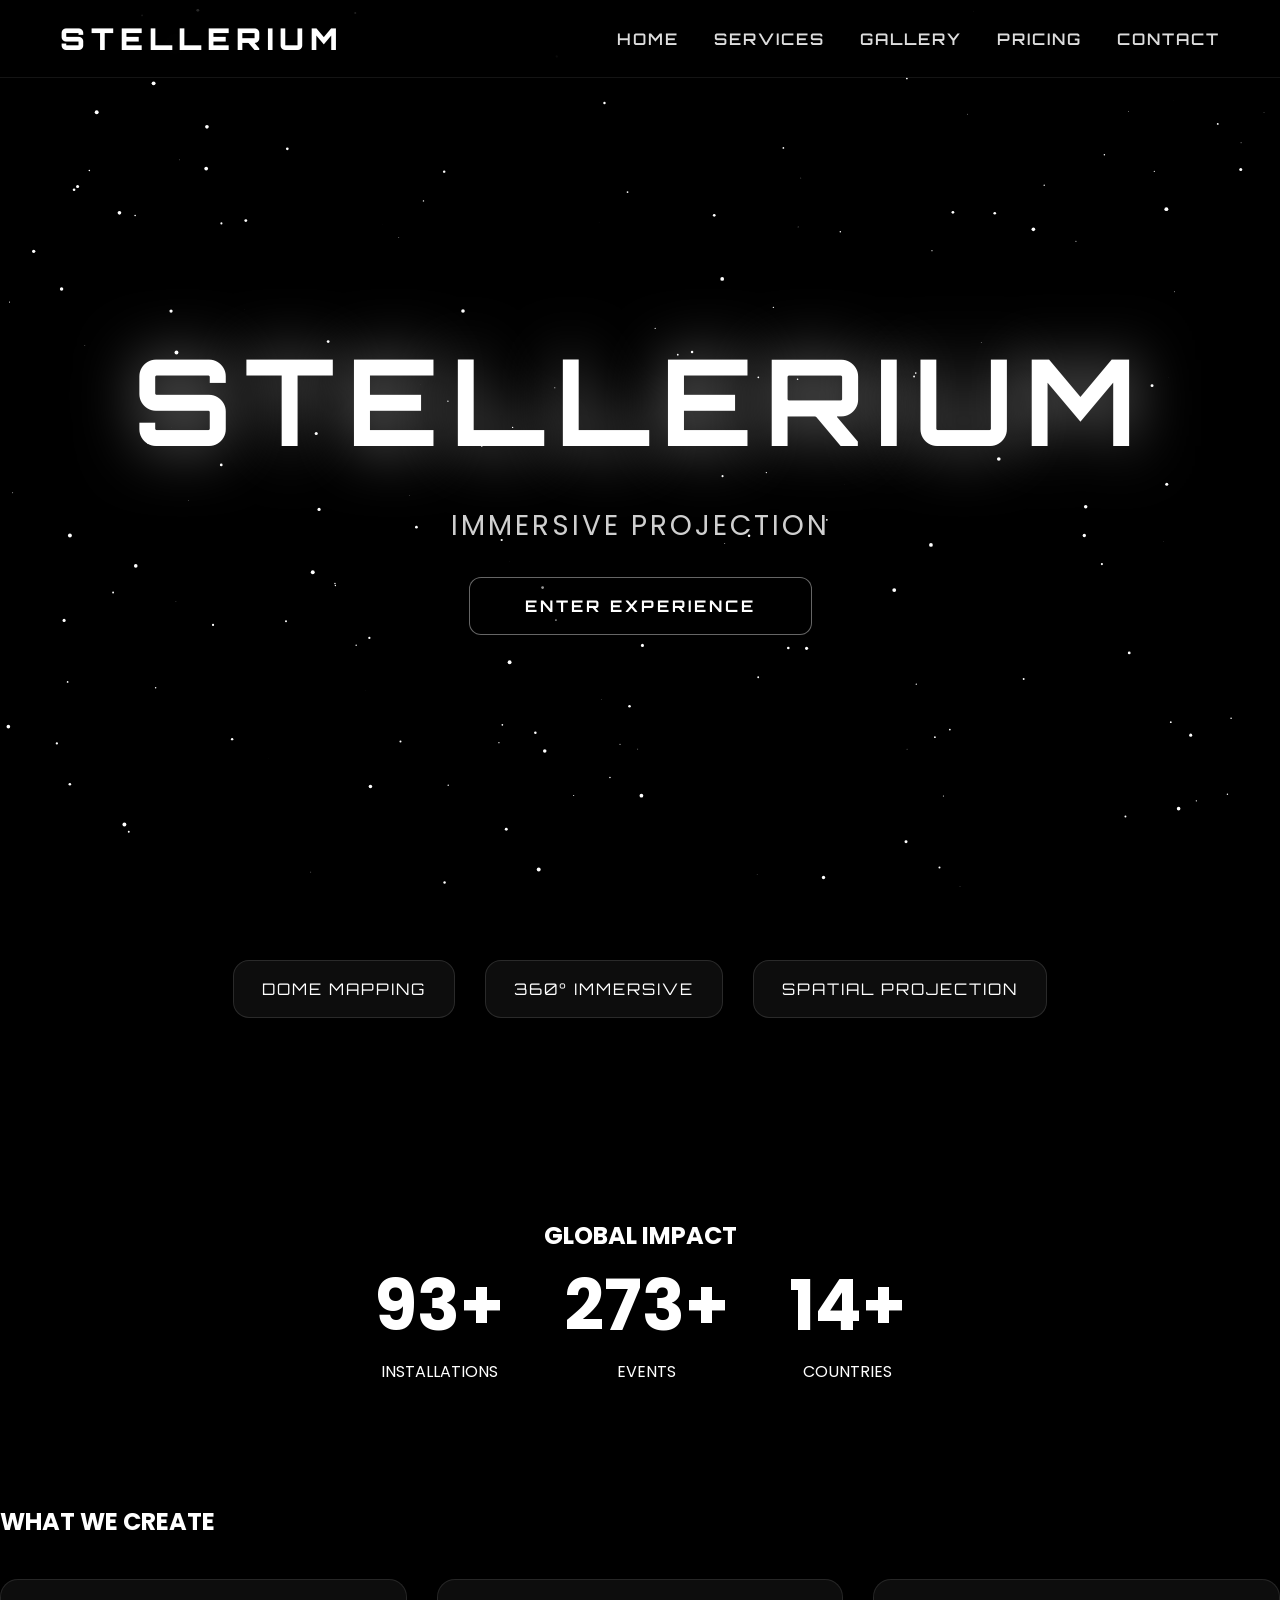
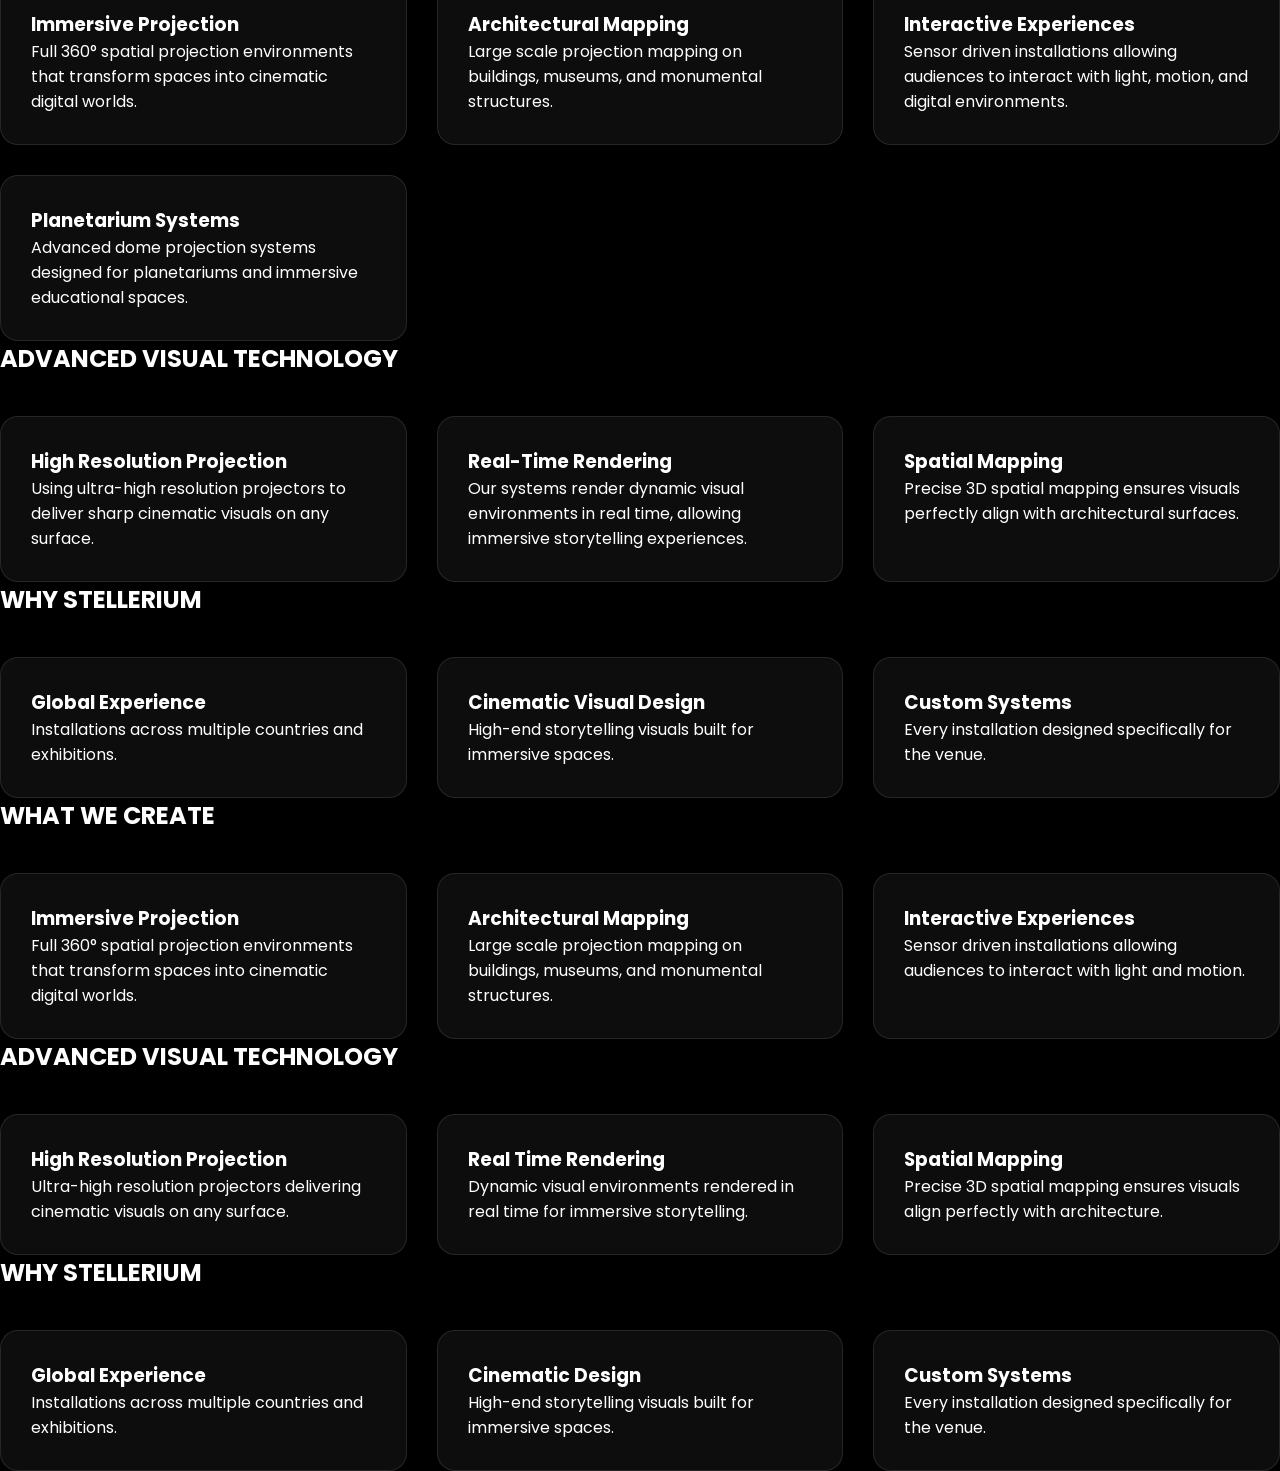
<file: index.html>
<!DOCTYPE html>
<html lang="en">
<head>
    <title>STELLERIUM | Futuristic Projection Mapping</title>

    <meta charset="UTF-8">
    <meta name="viewport" content="width=device-width, initial-scale=1.0">

    <!-- Google Fonts -->
    <link href="https://fonts.googleapis.com/css2?family=Orbitron:wght@400;700;900&family=Poppins:wght@300;400;500&display=swap" rel="stylesheet">

    <!-- Main Stylesheet -->
    <link rel="stylesheet" href="style.css">
</head>

<body>

<!-- Progress Bar -->
<div id="progressBar"></div>

<!-- Mouse Glow -->
<div class="cursor-glow" id="glow"></div>

<!-- Background Video -->
<video autoplay muted loop class="video-bg">
    <source src="BG1.mp4" type="video/mp4">
</video>

<!-- Dark Overlay -->
<div class="home-overlay"></div>

<!-- Star Canvas -->
<canvas id="stars"></canvas>

<header>
    <div class="nav">
        <div class="logo">STELLERIUM</div>
        <nav>
            <a href="index.html">HOME</a>
            <a href="services.html">SERVICES</a>
            <a href="gallery.html">GALLERY</a>
            <a href="pricing.html">PRICING</a>
            <a href="contact.html">CONTACT</a>
        </nav>
    </div>
</header>

<!-- HERO -->
<section class="hero">
    <div class="hero-content">
        <h1>STELLERIUM</h1>
        <div class="typing" id="typing"></div>
        <a href="services.html" class="btn">ENTER EXPERIENCE</a>
    </div>
</section>

<!-- Floating Glass Panels -->
<div class="floating">
    <div class="glass">DOME MAPPING</div>
    <div class="glass">360° IMMERSIVE</div>
    <div class="glass">SPATIAL PROJECTION</div>
</div>

<!-- Stats -->
<section class="stats reveal">
    <h2>GLOBAL IMPACT</h2>
    <div class="stat-grid">
        <div class="stat">
            <h3 id="count1">0</h3>
            <p>INSTALLATIONS</p>
        </div>
        <div class="stat">
            <h3 id="count2">0</h3>
            <p>EVENTS</p>
        </div>
        <div class="stat">
            <h3 id="count3">0</h3>
            <p>COUNTRIES</p>
        </div>
    </div>
</section>

<script src="./script.js"></script>

</body>
</html>
<section class="features-section reveal">

<h2 class="section-title">WHAT WE CREATE</h2>

<div class="features-grid">

<div class="feature-card">
<h3>Immersive Projection</h3>
<p>
Full 360° spatial projection environments that transform spaces
into cinematic digital worlds.
</p>
</div>

<div class="feature-card">
<h3>Architectural Mapping</h3>
<p>
Large scale projection mapping on buildings, museums,
and monumental structures.
</p>
</div>

<div class="feature-card">
<h3>Interactive Experiences</h3>
<p>
Sensor driven installations allowing audiences to interact
with light, motion, and digital environments.
</p>
</div>

<div class="feature-card">
<h3>Planetarium Systems</h3>
<p>
Advanced dome projection systems designed for planetariums
and immersive educational spaces.
</p>
</div>

</div>

</section>
<section class="technology-section reveal">

<h2 class="section-title">ADVANCED VISUAL TECHNOLOGY</h2>

<div class="tech-content">

<div class="tech-block">
<h3>High Resolution Projection</h3>
<p>
Using ultra-high resolution projectors to deliver
sharp cinematic visuals on any surface.
</p>
</div>

<div class="tech-block">
<h3>Real-Time Rendering</h3>
<p>
Our systems render dynamic visual environments in real time,
allowing immersive storytelling experiences.
</p>
</div>

<div class="tech-block">
<h3>Spatial Mapping</h3>
<p>
Precise 3D spatial mapping ensures visuals perfectly align
with architectural surfaces.
</p>
</div>

</div>

</section>
<section class="why-section reveal">

<h2 class="section-title">WHY STELLERIUM</h2>

<div class="why-grid">

<div class="why-card">
<h3>Global Experience</h3>
<p>Installations across multiple countries and exhibitions.</p>
</div>

<div class="why-card">
<h3>Cinematic Visual Design</h3>
<p>High-end storytelling visuals built for immersive spaces.</p>
</div>

<div class="why-card">
<h3>Custom Systems</h3>
<p>Every installation designed specifically for the venue.</p>
</div>

</div>

</section>

<!-- ================= WHAT WE CREATE ================= -->

<section class="features-section">

<h2 class="section-title">WHAT WE CREATE</h2>

<div class="features-grid">

<div class="feature-card">
<h3>Immersive Projection</h3>
<p>Full 360° spatial projection environments that transform spaces into cinematic digital worlds.</p>
</div>

<div class="feature-card">
<h3>Architectural Mapping</h3>
<p>Large scale projection mapping on buildings, museums, and monumental structures.</p>
</div>

<div class="feature-card">
<h3>Interactive Experiences</h3>
<p>Sensor driven installations allowing audiences to interact with light and motion.</p>
</div>

</div>

</section>



<!-- ================= ADVANCED TECHNOLOGY ================= -->

<section class="technology-section">

<h2 class="section-title">ADVANCED VISUAL TECHNOLOGY</h2>

<div class="tech-content">

<div class="tech-block">
<h3>High Resolution Projection</h3>
<p>Ultra-high resolution projectors delivering cinematic visuals on any surface.</p>
</div>

<div class="tech-block">
<h3>Real Time Rendering</h3>
<p>Dynamic visual environments rendered in real time for immersive storytelling.</p>
</div>

<div class="tech-block">
<h3>Spatial Mapping</h3>
<p>Precise 3D spatial mapping ensures visuals align perfectly with architecture.</p>
</div>

</div>

</section>



<!-- ================= WHY STELLERIUM ================= -->

<section class="why-section">

<h2 class="section-title">WHY STELLERIUM</h2>

<div class="why-grid">

<div class="why-card">
<h3>Global Experience</h3>
<p>Installations across multiple countries and exhibitions.</p>
</div>

<div class="why-card">
<h3>Cinematic Design</h3>
<p>High-end storytelling visuals built for immersive spaces.</p>
</div>

<div class="why-card">
<h3>Custom Systems</h3>
<p>Every installation designed specifically for the venue.</p>
</div>

</div>

</section>
</file>
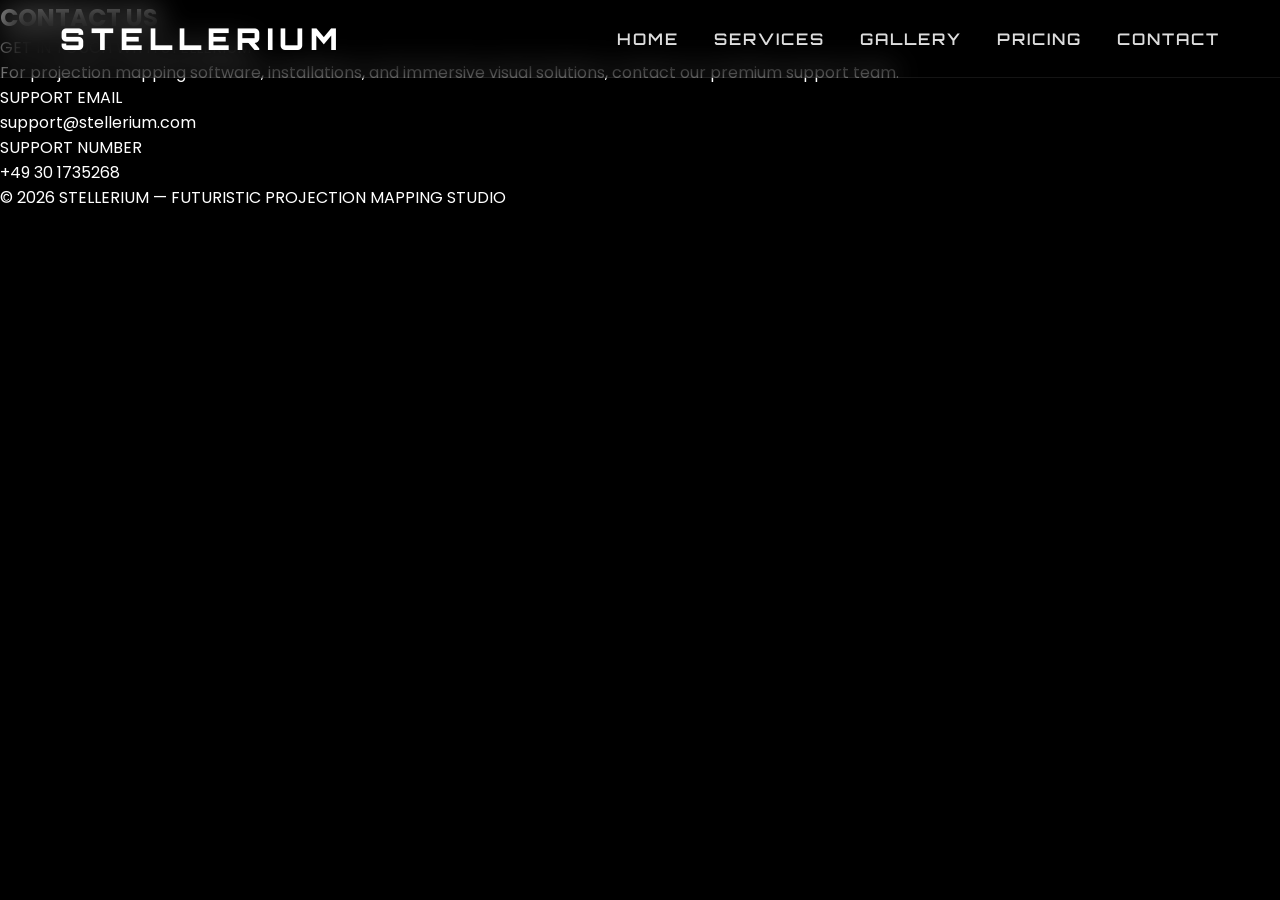
<file: contact.html>
<!DOCTYPE html>
<html lang="en">
<head>
    <title>Contact | STELLERIUM</title>

    <meta charset="UTF-8">
    <meta name="viewport" content="width=device-width, initial-scale=1.0">

    <!-- Google Fonts -->
    <link href="https://fonts.googleapis.com/css2?family=Orbitron:wght@400;700;900&family=Poppins:wght@300;400;500&display=swap" rel="stylesheet">

    <!-- Main Stylesheet -->
    <link rel="stylesheet" href="style.css">
</head>

<body>

<header>
    <div class="nav">
        <div class="logo">STELLERIUM</div>
        <nav>
            <a href="index.html">HOME</a>
            <a href="services.html">SERVICES</a>
            <a href="gallery.html">GALLERY</a>
            <a href="pricing.html">PRICING</a>
            <a href="contact.html">CONTACT</a>
        </nav>
    </div>
</header>

<!-- HERO -->
<section class="contact-hero">
    <h1>CONTACT US</h1>
</section>

<!-- CONTACT CONTENT -->
<section class="contact-section">
    <div class="contact-card">

        <div class="contact-title">
            GET IN TOUCH WITH STELLERIUM
        </div>

        <div class="contact-sub">
            For projection mapping software, installations, and immersive visual solutions,
            contact our premium support team.
        </div>

        <div class="info-box">
            <span class="label">SUPPORT EMAIL</span>
            <div class="value">support@stellerium.com</div>
        </div>

        <div class="info-box">
            <span class="label">SUPPORT NUMBER</span>
            <div class="value">+49 30 1735268</div>
        </div>

    </div>
</section>

<footer>
    © 2026 STELLERIUM — FUTURISTIC PROJECTION MAPPING STUDIO
</footer>

</body>
</html>
</file>
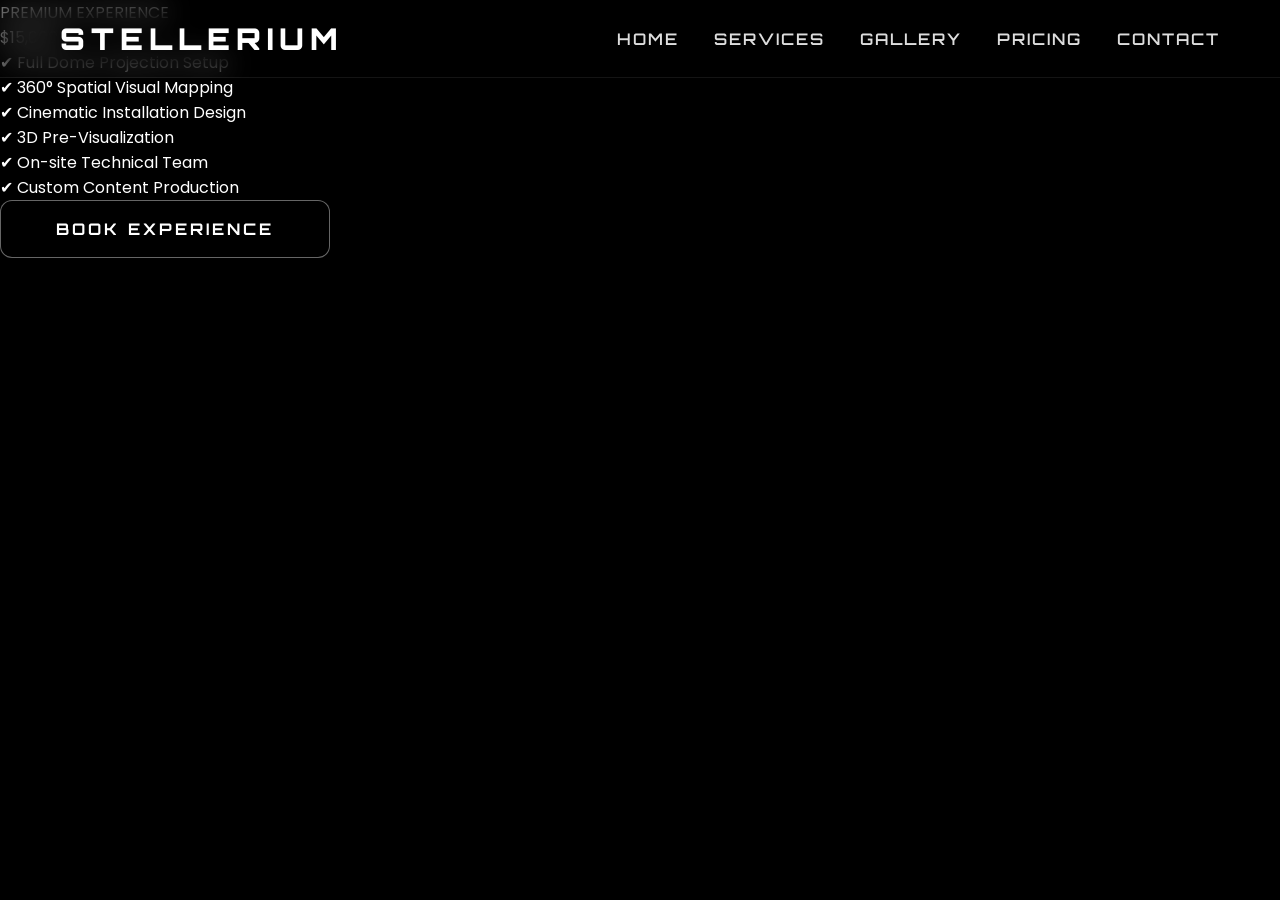
<file: pricing.html>
<!DOCTYPE html>
<html lang="en">
<head>
    <title>STELLERIUM | Pricing</title>

    <meta charset="UTF-8">
    <meta name="viewport" content="width=device-width, initial-scale=1.0">

    <!-- Google Fonts -->
    <link href="https://fonts.googleapis.com/css2?family=Orbitron:wght@400;700;900&family=Poppins:wght@300;400;500&display=swap" rel="stylesheet">

    <!-- Main Stylesheet -->
    <link rel="stylesheet" href="style.css">
</head>

<body>

<header>
    <div class="nav">
        <div class="logo">STELLERIUM</div>
        <nav>
            <a href="index.html">HOME</a>
            <a href="services.html">SERVICES</a>
            <a href="gallery.html">GALLERY</a>
            <a href="pricing.html">PRICING</a>
            <a href="contact.html">CONTACT</a>
        </nav>
    </div>
</header>

<section class="pricing-section">

    <div class="pricing-card">
        <div class="sub">PREMIUM EXPERIENCE</div>

        <div class="price">$15,000</div>

        <div class="features">
            <p>✔ Full Dome Projection Setup</p>
            <p>✔ 360° Spatial Visual Mapping</p>
            <p>✔ Cinematic Installation Design</p>
            <p>✔ 3D Pre-Visualization</p>
            <p>✔ On-site Technical Team</p>
            <p>✔ Custom Content Production</p>
        </div>

        <a href="contact.html" class="btn">BOOK EXPERIENCE</a>
    </div>

</section>

</body>
</html>
</file>
<file: style.css>
/* ================= GLOBAL RESET ================= */
*{
    margin:0;
    padding:0;
    box-sizing:border-box;
    scroll-behavior:smooth;
}

body{
    font-family:'Poppins', sans-serif;
    background:#000;
    color:#fff;
    overflow-x:hidden;
}

/* ================= NAVBAR ================= */
header{
    position:fixed;
    width:100%;
    top:0;
    left:0;
    backdrop-filter: blur(15px);
    background:rgba(0,0,0,0.35);
    border-bottom:1px solid rgba(255,255,255,0.08);
    z-index:1000;
}

.nav{
    max-width:1400px;
    margin:auto;
    display:flex;
    justify-content:space-between;
    align-items:center;
    padding:20px 60px;
}

.logo{
    font-family:'Orbitron', sans-serif;
    font-size:30px;
    font-weight:900;
    letter-spacing:6px;
}

nav{
    display:flex;
    align-items:center;
}

nav a{
    font-family:'Orbitron', sans-serif;
    font-weight:600;
    color:#dddddd;
    margin-left:35px;
    text-decoration:none;
    letter-spacing:2px;
    transition:0.3s ease;
}

nav a:hover{
    color:#ffffff;
    text-shadow:0 0 15px white;
}

/* ================= CINEMATIC BACKGROUND ================= */
.video-bg{
    position:fixed;
    top:0;
    left:0;
    width:100%;
    height:100%;
    object-fit:cover;
    z-index:-3;
}

.home-overlay{
position:fixed;
top:0;
left:0;
width:100%;
height:100%;
background:radial-gradient(circle,rgba(0,0,0,.4),rgba(0,0,0,.95));
z-index:-2;
}

canvas{
    position:fixed;
    top:0;
    left:0;
    z-index:-1;
}

/* ================= HERO ================= */
.hero{
min-height:100vh;
display:flex;
justify-content:center;
align-items:center;
text-align:center;
padding:120px 20px 60px;
position:relative;
}

.hero-content{
display:flex;
flex-direction:column;
align-items:center;
justify-content:center;
gap:30px;
max-width:900px;
margin:auto;
}

.hero h1{
    font-family:'Orbitron', sans-serif;
    font-size:clamp(60px,10vw,120px);
    letter-spacing:12px;
    text-shadow:0 0 60px rgba(255,255,255,0.5);
}

.typing{
    font-size:clamp(18px,2.2vw,28px);
    letter-spacing:3px;
    color:#cfcfcf;
    min-height:40px;
}

/* ================= BUTTON ================= */
.btn{
    padding:18px 55px;
    border:1px solid rgba(255,255,255,0.4);
    border-radius:12px;
    text-decoration:none;
    color:white;
    font-family:'Orbitron', sans-serif;
    font-weight:700;
    letter-spacing:3px;
    background:rgba(0,0,0,0.4);
    transition:0.4s ease;
    display:inline-block;
}

.btn:hover{
    background:white;
    color:black;
    box-shadow:0 0 40px white;
    transform:translateY(-3px);
}

/* ================= FLOATING ================= */
.floating{
margin-top:60px;
display:flex;
justify-content:center;
gap:30px;
flex-wrap:wrap;
padding-bottom:80px;
}

.glass{
    backdrop-filter:blur(20px);
    background:rgba(255,255,255,0.05);
    border:1px solid rgba(255,255,255,0.12);
    padding:18px 28px;
    border-radius:16px;
    font-family:'Orbitron';
    letter-spacing:2px;
    transition:0.4s;
}

.glass:hover{
    transform:translateY(-8px);
    box-shadow:0 0 30px rgba(255,255,255,0.25);
}

/* ================= STATS ================= */
.stats{
    padding:120px 20px;
    text-align:center;
    background:#000;
}

.stat-grid{
    display:flex;
    justify-content:center;
    gap:60px;
    flex-wrap:wrap;
}

.stat h3{
    font-size:70px;
}

/* ================= MOBILE FIX ================= */
@media (max-width:768px){

    .nav{
        flex-direction:column;
        gap:15px;
        padding:20px;
    }

    nav{
        flex-wrap:wrap;
        justify-content:center;
        gap:15px;
    }

    nav a{
        margin-left:0;
        font-size:14px;
    }

    /* HERO TITLE FIX */
    .hero h1{
        font-size:34px;   /* reduced mobile size */
        letter-spacing:4px;
        line-height:1.1;
    }

    .typing{
        font-size:16px;
    }

    .btn{
        padding:14px 30px;
        font-size:13px;
    }

    .stat h3{
        font-size:48px;
    }
}

/* ===== CARD LAYOUT FIX ===== */

.features-grid,
.tech-content,
.why-grid{
display:grid;
grid-template-columns:repeat(3,1fr);
gap:30px;
margin-top:40px;
}

.feature-card,
.tech-block,
.why-card{
background:rgba(255,255,255,0.05);
border:1px solid rgba(255,255,255,0.1);
border-radius:18px;
padding:30px;
backdrop-filter:blur(20px);
transition:0.3s;
}

.feature-card:hover,
.tech-block:hover,
.why-card:hover{
transform:translateY(-8px);
box-shadow:0 0 25px rgba(255,255,255,0.2);
}

/* Mobile */
@media (max-width:900px){

.features-grid,
.tech-content,
.why-grid{
grid-template-columns:1fr;
}

}
/* ================= GALLERY FIX ================= */

.gallery-section{
padding-top:160px;   /* pushes gallery below navbar */
padding-left:8%;
padding-right:8%;
padding-bottom:100px;
}

.gallery-grid{
display:grid;
grid-template-columns:repeat(auto-fit,minmax(280px,1fr));
gap:25px;
margin-top:60px;
}

.gallery-item{
overflow:hidden;
border-radius:18px;
cursor:pointer;
}

.gallery-item img{
width:100%;
height:260px;
object-fit:cover;
transition:0.5s;
}

.gallery-item img:hover{
transform:scale(1.08);
box-shadow:0 0 35px rgba(255,255,255,0.25);
}
/* ================= SERVICES FULLSCREEN FIX ================= */

.service-section{
min-height:100vh;
display:flex;
align-items:center;
padding:0 10%;
background-size:cover;
background-position:center;
position:relative;
}

/* dark overlay on image */

.service-section::before{
content:"";
position:absolute;
top:0;
left:0;
width:100%;
height:100%;
background:rgba(0,0,0,0.65);
z-index:0;
}

/* glass card */

.service-content{
position:relative;
z-index:1;
max-width:520px;

background:rgba(255,255,255,0.06);
backdrop-filter:blur(25px);

padding:45px;
border-radius:20px;

border:1px solid rgba(255,255,255,0.1);

box-shadow:0 0 40px rgba(0,0,0,0.5);
}

/* heading */

.service-content h1{
font-family:'Orbitron';
font-size:clamp(30px,4vw,44px);
margin-bottom:20px;
}

/* text */

.service-content p{
font-size:16px;
color:#dcdcdc;
line-height:1.6;
}

/* mobile */

@media(max-width:768px){

.service-section{
padding:0 20px;
}

.service-content{
padding:30px;
}

.service-content h1{
font-size:24px;
}

}
/* ===== SERVICES OVERLAY FIX ===== */

.service-section .overlay{
position:absolute;
top:0;
left:0;
width:100%;
height:100%;
background:rgba(0,0,0,0.65);
z-index:0;
}

.service-content{
position:relative;
z-index:1;
max-width:520px;
background:rgba(255,255,255,0.06);
backdrop-filter:blur(25px);
padding:45px;
border-radius:20px;
border:1px solid rgba(255,255,255,0.1);
}
</file>
